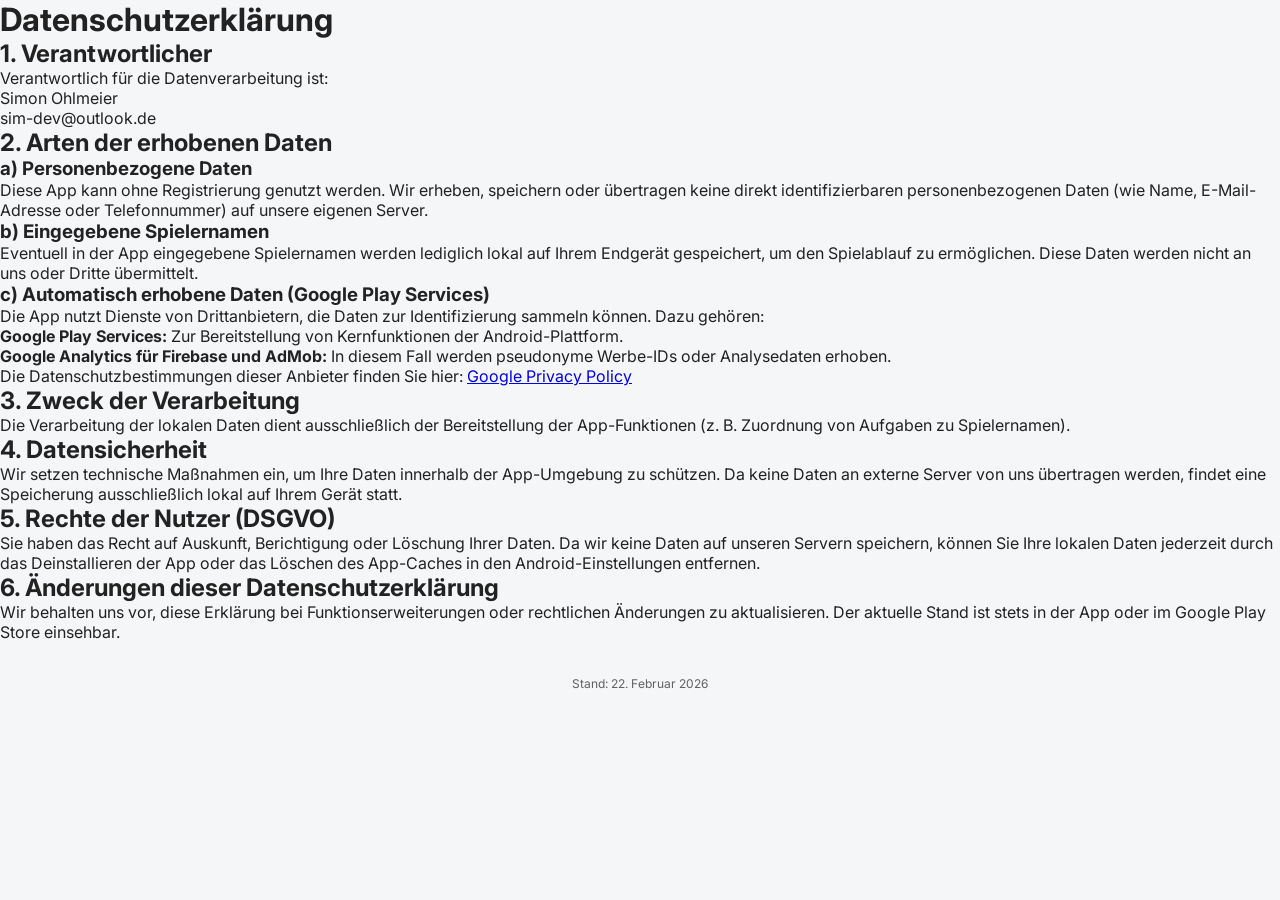
<file: datenschutzerklaerung.html>
<!DOCTYPE html>
<html lang="de">
<head>
    <meta charset="UTF-8">
    <meta name="viewport" content="width=device-width, initial-scale=1.0">
    <title>Datenschutzerklärung</title>
    <link rel="stylesheet" href="style.css">
</head>
<body>
    <main>
        <h1>Datenschutzerklärung</h1>

        <section>
            <h2>1. Verantwortlicher</h2>
            <p>Verantwortlich für die Datenverarbeitung ist:</p>
            <p>
                Simon Ohlmeier<br>
                sim-dev@outlook.de<br>
            </p>
        </section>

        <section>
            <h2>2. Arten der erhobenen Daten</h2>
            
            <h3>a) Personenbezogene Daten</h3>
            <p>Diese App kann ohne Registrierung genutzt werden. Wir erheben, speichern oder übertragen keine direkt identifizierbaren personenbezogenen Daten (wie Name, E-Mail-Adresse oder Telefonnummer) auf unsere eigenen Server.</p>
            
            <h3>b) Eingegebene Spielernamen</h3>
            <p>Eventuell in der App eingegebene Spielernamen werden lediglich lokal auf Ihrem Endgerät gespeichert, um den Spielablauf zu ermöglichen. Diese Daten werden nicht an uns oder Dritte übermittelt.</p>
            
            <h3>c) Automatisch erhobene Daten (Google Play Services)</h3>
            <p>Die App nutzt Dienste von Drittanbietern, die Daten zur Identifizierung sammeln können. Dazu gehören:</p>
            <ul>
                <li><strong>Google Play Services:</strong> Zur Bereitstellung von Kernfunktionen der Android-Plattform.</li>
                <li><strong>Google Analytics für Firebase und AdMob:</strong> In diesem Fall werden pseudonyme Werbe-IDs oder Analysedaten erhoben.</li>
            </ul>
            <p>Die Datenschutzbestimmungen dieser Anbieter finden Sie hier: <a href="https://policies.google.com/privacy" target="_blank">Google Privacy Policy</a></p>
        </section>

        <section>
            <h2>3. Zweck der Verarbeitung</h2>
            <p>Die Verarbeitung der lokalen Daten dient ausschließlich der Bereitstellung der App-Funktionen (z. B. Zuordnung von Aufgaben zu Spielernamen).</p>
        </section>

        <section>
            <h2>4. Datensicherheit</h2>
            <p>Wir setzen technische Maßnahmen ein, um Ihre Daten innerhalb der App-Umgebung zu schützen. Da keine Daten an externe Server von uns übertragen werden, findet eine Speicherung ausschließlich lokal auf Ihrem Gerät statt.</p>
        </section>

        <section>
            <h2>5. Rechte der Nutzer (DSGVO)</h2>
            <p>Sie haben das Recht auf Auskunft, Berichtigung oder Löschung Ihrer Daten. Da wir keine Daten auf unseren Servern speichern, können Sie Ihre lokalen Daten jederzeit durch das Deinstallieren der App oder das Löschen des App-Caches in den Android-Einstellungen entfernen.</p>
        </section>

        <section>
            <h2>6. Änderungen dieser Datenschutzerklärung</h2>
            <p>Wir behalten uns vor, diese Erklärung bei Funktionserweiterungen oder rechtlichen Änderungen zu aktualisieren. Der aktuelle Stand ist stets in der App oder im Google Play Store einsehbar.</p>
        </section>

        <footer>
            <p><small>Stand: 22. Februar 2026</small></p>
        </footer>
    </main>
</body>
</html>
</file>
<file: style.css>
@import url('https://fonts.googleapis.com/css2?family=Inter:wght@300;400;600;700&display=swap');

:root {
  --bg: #f4f6f8;
  --text: #222;
  --card: #ffffff;
  --accent: #457b9d;
}

body.dark {
  --bg: #121212;
  --text: #eaeaea;
  --card: #1e1e1e;
  --accent: #64b5f6;
}

* {
  margin: 0;
  padding: 0;
  box-sizing: border-box;
}

body {
  font-family: 'Inter', sans-serif;
  background: var(--bg);
  color: var(--text);
  transition: background 0.3s, color 0.3s;
}

/* Navbar */
.navbar {
  display: flex;
  justify-content: space-between;
  align-items: center;
  padding: 1rem 2rem;
  background: var(--card);
  box-shadow: 0 5px 15px rgba(0,0,0,0.08);
}

.navbar a {
  margin-right: 1rem;
  text-decoration: none;
  color: var(--text);
  font-weight: 500;
}

.navbar button {
  background: none;
  border: none;
  font-size: 1.2rem;
  cursor: pointer;
}

/* Hero */
.hero {
  text-align: center;
  padding: 3rem 1rem;
}

/* Layout */
.container {
  max-width: 1100px;
  margin: 2rem auto;
  padding: 0 1rem;
}

/* Blog */
.post {
  display: grid;
  grid-template-columns: 1fr 1fr;
  background: var(--card);
  border-radius: 14px;
  overflow: hidden;
  margin-bottom: 2rem;
}

.post img {
  width: 100%;
  height: 100%;
  object-fit: cover;
}

.post-content {
  padding: 2rem;
}

.date {
  font-size: 0.85rem;
  opacity: 0.7;
  margin-bottom: 1rem;
}

/* Galerie */
.gallery {
  column-count: 3;
  column-gap: 1rem;
}

.gallery img {
  width: 100%;
  margin-bottom: 1rem;
  border-radius: 14px;
  cursor: pointer;
  transition: transform 0.3s;
}

.gallery img:hover {
  transform: scale(1.03);
}

@media (max-width: 900px) {
  .gallery {
    column-count: 2;
  }
}

@media (max-width: 500px) {
  .gallery {
    column-count: 1;
  }
}

/* Footer */
footer {
  text-align: center;
  padding: 2rem;
  font-size: 0.9rem;
  opacity: 0.7;
}

/* Responsive */
@media (max-width: 800px) {
  .post {
    grid-template-columns: 1fr;
  }
}

/* Lightbox Overlay */
.lightbox {
  position: fixed;
  inset: 0;
  background: rgba(0, 0, 0, 0.85);
  display: flex;
  justify-content: center;
  align-items: center;
  opacity: 0;
  pointer-events: none;
  transition: opacity 0.35s ease;
  z-index: 1000;
  cursor: zoom-out;
}

/* Aktiv */
.lightbox.show {
  opacity: 1;
  pointer-events: all;
}

/* Bild */
.lightbox-img {
  max-width: 90%;
  max-height: 85%;
  border-radius: 16px;
  transform: scale(0.85);
  opacity: 0;
  transition: transform 0.35s ease, opacity 0.35s ease;
  box-shadow: 0 30px 80px rgba(0,0,0,0.5);
  cursor: default;
}

.lightbox.show .lightbox-img {
  transform: scale(1);
  opacity: 1;
}

/* Close Button */
.lightbox .close {
  position: absolute;
  top: 30px;
  right: 40px;
  font-size: 3rem;
  color: white;
  cursor: pointer;
  user-select: none;
  transition: transform 0.2s;
}

.lightbox .close:hover {
  transform: scale(1.15);
}

.lightbox-info {
  position: absolute;
  bottom: 40px;
  text-align: center;
  color: white;
}

.lightbox-info h3 {
  font-size: 1.3rem;
}

.lightbox-info p {
  opacity: 0.8;
  font-size: 0.95rem;
}

/* Navigation */
.lightbox .nav {
  position: absolute;
  top: 50%;
  font-size: 3rem;
  background: none;
  border: none;
  color: white;
  cursor: pointer;
  transform: translateY(-50%);
}

.lightbox .prev { left: 30px; }
.lightbox .next { right: 30px; }
</file>
